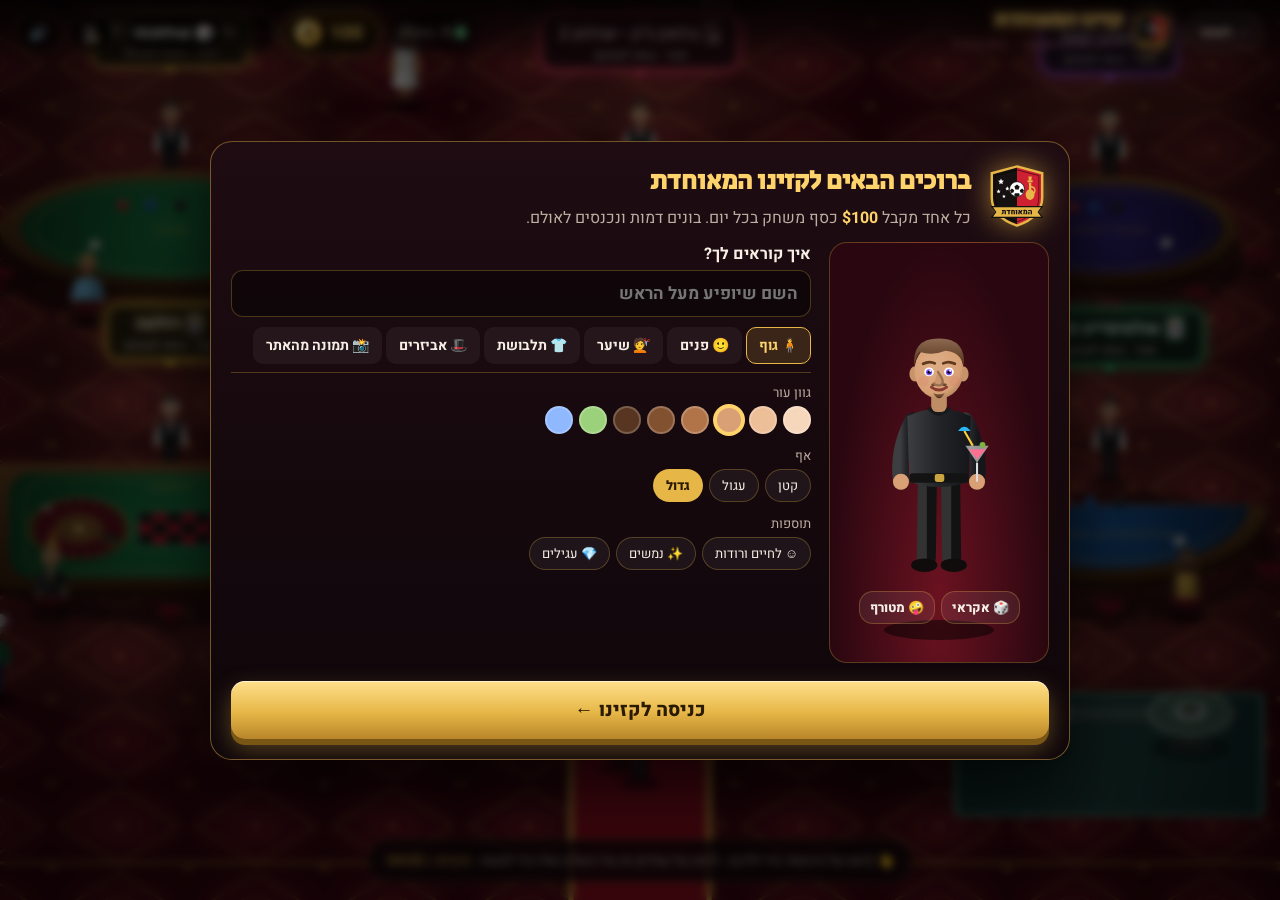
<file: casino.html>
<!doctype html>
<html lang="he" dir="rtl">
  <head>
    <meta charset="UTF-8" />
    <meta name="viewport" content="width=device-width, initial-scale=1.0, viewport-fit=cover" />
    <title>קזינו המאוחדת 🎰</title>
    <meta name="description" content="הקזינו הווירטואלי של המאוחדת — פוקר, בלאק ג'ק, גבוה־נמוך ומירוץ גולות עם חברים. כסף משחק בלבד." />
    <meta name="theme-color" content="#120608" />
    <link rel="icon" type="image/svg+xml" href="favicon.svg" />
    <link rel="preconnect" href="https://fonts.googleapis.com" />
    <link rel="preconnect" href="https://fonts.gstatic.com" crossorigin />
    <link
      href="https://fonts.googleapis.com/css2?family=Heebo:wght@400;600;800;900&family=Secular+One&display=swap"
      rel="stylesheet"
    />
    <link rel="stylesheet" href="casino/casino.css?v=21" />
  </head>
  <body>
    <canvas id="floor" aria-label="אולם הקזינו"></canvas>

    <header class="hud">
      <a class="hud-back" href="./" title="חזרה לאתר המאוחדת">→ <span>לאתר</span></a>
      <div class="hud-logo">
        <img src="favicon.svg" alt="" />
        <div><b>קזינו המאוחדת</b><small>CASINO · HAMEUHEDET</small></div>
      </div>
      <div class="hud-right">
        <span class="hud-online" id="online" title="מחוברים עכשיו לקזינו"><i></i><b>1</b><span> באולם</span></span>
        <button class="hud-wallet" id="walletBtn" title="הארנק שלי"><span class="coin">$</span><b id="cash">100</b></button>
        <button class="hud-btn hud-me" id="meBtn" title="הדמות שלי" aria-label="הדמות שלי"><img id="meAv" alt="" /></button>
        <button class="hud-btn" id="tablesBtn" title="רשימת השולחנות">🎲<span> שולחנות</span></button>
        <button class="hud-btn" id="smokingBtn" title="פינת עישון" aria-label="פינת עישון">🚬</button>
        <button class="hud-btn" id="soundBtn" title="צלילים">🔊</button>
      </div>
    </header>

    <div class="net-banner" id="netBanner" hidden>
      📡 אין חיבור לשרת המשותף כרגע — אפשר לשחק לבד מול המחשב. מנסים שוב ברקע…
    </div>

    <div class="hint" id="hint">
      👆 לחצו על הרצפה כדי ללכת · לחצו על שולחן או על השלט שלו כדי לגשת · <span class="kb">חיצים / WASD</span>
    </div>

    <section class="sheet" id="tableCard" hidden aria-live="polite"></section>
    <div class="offer" id="offer" hidden aria-live="polite"></div>
    <section id="smokeCorner" class="smoke-corner" hidden aria-label="פינת עישון">
      <div class="smoke-head"><b>פינת עישון</b><button class="smoke-leave" title="יציאה מפינת העישון" aria-label="יציאה מפינת העישון">✕</button></div>
      <div class="smoke-actions"><button class="btn gold smoke-start">🚬 הדלקה</button><button class="btn ghost smoke-stop" disabled>כיבוי</button></div>
    </section>
    <div class="drawer" id="tablesDrawer" hidden></div>
    <div class="modal" id="profile" hidden></div>
    <div id="toasts"></div>

    <div class="loading" id="loading">
      <img src="favicon.svg" alt="" />
      <b>פותחים את דלתות הקזינו…</b>
    </div>

    <noscript><p class="nojs">הקזינו צריך JavaScript כדי לעבוד.</p></noscript>

    <script src="casino/core.js?v=22"></script>
    <script src="casino/avatar.js?v=17"></script>
    <script src="casino/table.js?v=15"></script>
    <script src="casino/games/bj.js?v=18"></script>
    <script src="casino/games/hilo.js?v=8"></script>
    <script src="casino/games/race.js?v=8"></script>
    <script src="casino/games/poker.js?v=14"></script>
    <script src="casino/games/roulette.js?v=14"></script>
    <script src="casino/games/uth.js?v=12"></script>
    <script src="casino/floor.js?v=20"></script>
  </body>
</html>
</file>
<file: casino/casino.css>
/* =====================================================================
   קזינו המאוחדת — עיצוב
   ===================================================================== */
:root {
  --gold: #e6b647;
  --gold-2: #ffd36b;
  --red: #cf2033;
  --bg: #0b0507;
  --glass: rgba(18, 8, 12, 0.82);
  --line: rgba(230, 182, 71, 0.28);
  --txt: #f7efe6;
  --dim: #bfaea2;
  --green: #7dffa8;
}
* {
  box-sizing: border-box;
}
[hidden] {
  display: none !important;
}
html,
body {
  margin: 0;
  height: 100%;
  overflow: hidden;
  background: var(--bg);
  color: var(--txt);
  font-family: Heebo, -apple-system, "Segoe UI", Arial, sans-serif;
  -webkit-font-smoothing: antialiased;
  -webkit-tap-highlight-color: transparent;
}
button {
  font-family: inherit;
  color: inherit;
  cursor: pointer;
}
button:disabled {
  cursor: not-allowed;
  opacity: 0.45;
}
a {
  color: inherit;
  text-decoration: none;
}
#floor {
  position: fixed;
  inset: 0;
  display: block;
  touch-action: none;
}
.display {
  font-family: "Secular One", Heebo, sans-serif;
}

/* ===================== כפתורים ===================== */
.btn {
  border: 0;
  border-radius: 14px;
  padding: 12px 20px;
  font-weight: 800;
  font-size: 16px;
  display: inline-flex;
  flex-direction: column;
  align-items: center;
  justify-content: center;
  gap: 2px;
  transition:
    transform 0.12s,
    box-shadow 0.2s,
    background 0.2s;
}
.btn small {
  font-weight: 400;
  font-size: 12px;
  opacity: 0.8;
}
.btn:not(:disabled):hover {
  transform: translateY(-2px);
}
.btn:not(:disabled):active {
  transform: translateY(1px) scale(0.98);
}
.btn.gold {
  color: #2a1a00;
  background: linear-gradient(180deg, #ffe08a, #e6b647 55%, #b8862a);
  box-shadow:
    0 6px 0 #7a5614,
    0 10px 24px rgba(230, 182, 71, 0.35),
    inset 0 1px 0 rgba(255, 255, 255, 0.6);
}
.btn.gold:not(:disabled):active {
  box-shadow: 0 2px 0 #7a5614;
}
.btn.ghost {
  background: rgba(255, 255, 255, 0.07);
  border: 1px solid var(--line);
}
.btn.ghost:hover {
  background: rgba(255, 255, 255, 0.12);
}
.btn.act {
  min-width: 110px;
  color: #fff;
  background: linear-gradient(180deg, #a3162a, #6d0c19);
  box-shadow:
    0 5px 0 #3f050d,
    inset 0 1px 0 rgba(255, 255, 255, 0.25);
}
.btn.act.sel {
  outline: 3px solid var(--gold-2);
}
.btn.big {
  font-size: 19px;
  padding: 15px 34px;
}
.link {
  background: none;
  border: 0;
  color: var(--gold);
  font-weight: 700;
  text-decoration: underline;
  padding: 4px;
}

/* ===================== סרגל עליון ===================== */
.hud {
  position: fixed;
  top: 0;
  inset-inline: 0;
  z-index: 20;
  display: flex;
  align-items: center;
  gap: 12px;
  padding: 10px 16px;
  padding-top: max(10px, env(safe-area-inset-top));
  background: linear-gradient(180deg, rgba(10, 4, 6, 0.92), rgba(10, 4, 6, 0));
  pointer-events: none;
}
.hud > * {
  pointer-events: auto;
}
.hud-back {
  padding: 8px 14px;
  border-radius: 999px;
  background: rgba(255, 255, 255, 0.07);
  border: 1px solid var(--line);
  font-weight: 700;
  font-size: 14px;
  white-space: nowrap;
}
.hud-logo {
  display: flex;
  align-items: center;
  gap: 10px;
}
.hud-logo img {
  width: 40px;
  height: 40px;
  filter: drop-shadow(0 0 10px rgba(230, 182, 71, 0.5));
}
.hud-logo b {
  display: block;
  font-family: "Secular One", Heebo, sans-serif;
  font-size: 21px;
  color: var(--gold-2);
  text-shadow: 0 0 14px rgba(255, 190, 70, 0.6);
  line-height: 1;
}
.hud-logo small {
  font-size: 10px;
  letter-spacing: 3px;
  color: #ff8fa3;
}
.hud-right {
  margin-inline-start: auto;
  display: flex;
  align-items: center;
  gap: 8px;
}
.hud-online {
  display: flex;
  align-items: center;
  gap: 6px;
  font-size: 14px;
  color: var(--dim);
  padding: 7px 12px;
  border-radius: 999px;
  background: rgba(0, 0, 0, 0.5);
}
.hud-online i {
  width: 9px;
  height: 9px;
  border-radius: 50%;
  background: var(--green);
  box-shadow: 0 0 10px var(--green);
  animation: blink 2s infinite;
}
.hud-online b {
  color: var(--txt);
}
.hud-wallet {
  display: flex;
  align-items: center;
  gap: 8px;
  padding: 6px 16px 6px 8px;
  border-radius: 999px;
  border: 1px solid rgba(230, 182, 71, 0.6);
  background: linear-gradient(180deg, #2b1a05, #170d02);
  box-shadow: 0 0 18px rgba(230, 182, 71, 0.25);
  font-size: 19px;
  font-weight: 900;
  color: var(--gold-2);
  direction: ltr;
}
.hud-wallet .coin {
  width: 28px;
  height: 28px;
  border-radius: 50%;
  display: grid;
  place-items: center;
  background: radial-gradient(circle at 35% 30%, #fff1b8, #e6b647 55%, #9c6f17);
  color: #4a3000;
  font-size: 15px;
  box-shadow: inset 0 0 0 2px rgba(122, 86, 20, 0.6);
}
.hud-btn {
  height: 40px;
  min-width: 40px;
  padding: 0 12px;
  border-radius: 999px;
  border: 1px solid var(--line);
  background: rgba(0, 0, 0, 0.5);
  font-size: 15px;
  font-weight: 700;
  display: flex;
  align-items: center;
  gap: 4px;
}
.hud-me {
  padding: 0;
  width: 42px;
  overflow: hidden;
  justify-content: center;
}
.hud-me img {
  width: 40px;
  height: 80px;
  margin-top: 38px;
}
body.at-table .hud,
body.at-table .hint,
body.at-table .net-banner {
  display: none;
}

.hint {
  position: fixed;
  bottom: max(18px, env(safe-area-inset-bottom));
  left: 50%;
  transform: translateX(-50%);
  z-index: 10;
  padding: 10px 18px;
  border-radius: 999px;
  background: var(--glass);
  border: 1px solid var(--line);
  font-size: 14px;
  color: var(--dim);
  white-space: nowrap;
  max-width: calc(100% - 24px);
  overflow: hidden;
  text-overflow: ellipsis;
  transition: 0.5s;
  pointer-events: none;
}
.hint.gone {
  opacity: 0;
  transform: translate(-50%, 20px);
}
.hint .kb {
  color: var(--gold);
}
.net-banner {
  position: fixed;
  top: 70px;
  left: 50%;
  transform: translateX(-50%);
  z-index: 15;
  padding: 8px 16px;
  border-radius: 12px;
  background: rgba(80, 30, 0, 0.9);
  border: 1px solid #ffb24a;
  font-size: 13px;
  max-width: calc(100% - 24px);
  text-align: center;
}

/* ===================== כרטיס שולחן ===================== */
.sheet {
  position: fixed;
  z-index: 30;
  left: 50%;
  bottom: 14px;
  width: min(500px, calc(100% - 20px));
  max-height: calc(100% - 90px);
  overflow: auto;
  transform: translate(-50%, 30px);
  opacity: 0;
  transition: 0.25s;
  padding: 20px;
  border-radius: 22px;
  background:
    radial-gradient(circle at 80% 0%, rgba(207, 32, 51, 0.25), transparent 60%),
    linear-gradient(180deg, rgba(30, 12, 18, 0.97), rgba(14, 6, 10, 0.97));
  border: 1px solid rgba(230, 182, 71, 0.45);
  box-shadow:
    0 30px 70px rgba(0, 0, 0, 0.7),
    0 0 40px rgba(230, 182, 71, 0.12);
}
.sheet.on {
  transform: translate(-50%, 0);
  opacity: 1;
}
.sheet-x {
  position: absolute;
  top: 12px;
  inset-inline-end: 12px;
  width: 34px;
  height: 34px;
  border-radius: 50%;
  border: 1px solid var(--line);
  background: rgba(255, 255, 255, 0.06);
}
.sheet-head {
  display: flex;
  gap: 14px;
  align-items: center;
  padding-inline-end: 40px;
}
.sheet-ic {
  font-size: 34px;
  width: 62px;
  height: 62px;
  flex: none;
  border-radius: 16px;
  display: grid;
  place-items: center;
  background: rgba(0, 0, 0, 0.45);
  border: 2px solid var(--c);
  box-shadow: 0 0 18px var(--c);
}
.sheet-head h3 {
  margin: 0;
  font-family: "Secular One", Heebo, sans-serif;
  font-size: 23px;
  color: var(--gold-2);
}
.sheet-head p {
  margin: 4px 0 0;
  color: var(--dim);
  font-size: 14px;
}
.sheet-status {
  margin: 14px 0;
  padding: 9px 12px;
  border-radius: 12px;
  background: rgba(255, 255, 255, 0.05);
  font-size: 14px;
  color: var(--dim);
}
.sheet-status.live {
  color: var(--green);
  background: rgba(125, 255, 168, 0.08);
}
.buyin {
  display: grid;
  gap: 6px;
  text-align: center;
}
.buyin > span {
  font-weight: 700;
}
.buyin small {
  color: var(--dim);
}
.amt-big {
  font-size: 40px;
  font-weight: 900;
  color: var(--gold-2);
  direction: ltr;
  text-shadow: 0 0 20px rgba(255, 190, 70, 0.4);
}
input[type="range"] {
  width: 100%;
  accent-color: var(--gold);
  height: 28px;
}
.sheet-btns {
  margin-top: 14px;
  display: grid;
  grid-template-columns: 1fr 1fr;
  gap: 10px;
}
.sheet-empty {
  text-align: center;
  padding: 18px;
  font-size: 17px;
  line-height: 1.6;
}
.sheet-rules,
.rules ul {
  font-size: 14px;
  line-height: 1.6;
  color: var(--dim);
}
.sheet-rules ul,
.rules ul {
  padding-inline-start: 18px;
  margin: 6px 0;
}
.sheet-rules b,
.rules b {
  color: var(--txt);
}

/* ===================== הצעת בירה מהמלצרית ===================== */
.offer {
  position: fixed;
  z-index: 32;
  left: 50%;
  bottom: 70px;
  transform: translateX(-50%);
  width: min(420px, calc(100% - 20px));
  display: flex;
  align-items: center;
  gap: 12px;
  padding: 10px 16px 10px 12px;
  border-radius: 20px;
  background: linear-gradient(180deg, rgba(40, 14, 20, 0.97), rgba(16, 6, 10, 0.97));
  border: 1px solid rgba(230, 182, 71, 0.6);
  box-shadow: 0 20px 50px rgba(0, 0, 0, 0.6);
  animation: toastIn 0.35s cubic-bezier(0.2, 1.4, 0.4, 1);
}
.offer img {
  width: 64px;
  height: 86px;
  object-fit: cover;
  object-position: 50% 0;
  flex: none;
}
.offer b {
  color: var(--gold-2);
}
.offer p {
  margin: 2px 0 8px;
  font-size: 15px;
}
.offer-btns {
  display: flex;
  gap: 8px;
}
.offer-btns .btn {
  padding: 8px 14px;
  font-size: 14px;
}
body.at-table .offer {
  display: none;
}

/* ===================== רשימת שולחנות ===================== */
.drawer,
.modal {
  position: fixed;
  inset: 0;
  z-index: 40;
  display: grid;
  place-items: center;
  padding: 16px;
  background: rgba(0, 0, 0, 0.6);
  backdrop-filter: blur(4px);
}
.drawer-card,
.modal-card {
  width: min(520px, 100%);
  max-height: 100%;
  overflow: auto;
  padding: 20px;
  border-radius: 22px;
  background: linear-gradient(180deg, #1e0c12, #0e060a);
  border: 1px solid rgba(230, 182, 71, 0.45);
  box-shadow: 0 30px 70px rgba(0, 0, 0, 0.7);
  position: relative;
}
.drawer-head {
  display: flex;
  justify-content: space-between;
  align-items: center;
  margin-bottom: 8px;
}
.drawer-head h3 {
  margin: 0;
  font-family: "Secular One", Heebo, sans-serif;
  color: var(--gold-2);
}
.drawer-head .sheet-x {
  position: static;
}
.tbl-row {
  width: 100%;
  display: flex;
  align-items: center;
  gap: 12px;
  margin-top: 8px;
  padding: 12px;
  text-align: start;
  border-radius: 14px;
  border: 1px solid rgba(255, 255, 255, 0.08);
  border-inline-start: 4px solid var(--c);
  background: rgba(255, 255, 255, 0.04);
}
.tbl-row:hover {
  background: rgba(255, 255, 255, 0.09);
}
.tbl-row .ic {
  font-size: 26px;
}
.tbl-row b {
  display: block;
}
.tbl-row small {
  color: var(--dim);
}
.tbl-row small.live {
  color: var(--green);
}
.tbl-row .go {
  margin-inline-start: auto;
  color: var(--gold);
  font-size: 20px;
}

/* ===================== פרופיל ===================== */
.modal-card {
  width: min(680px, 100%);
}
.modal-card h2 {
  margin: 0 0 6px;
  font-family: "Secular One", Heebo, sans-serif;
  color: var(--gold-2);
  font-size: 26px;
}
.pf-hero {
  display: flex;
  gap: 14px;
  align-items: center;
  margin-bottom: 10px;
}
.pf-hero img {
  width: 64px;
  filter: drop-shadow(0 0 14px rgba(230, 182, 71, 0.6));
}
.pf-hero p {
  margin: 0;
  color: var(--dim);
}
.pf-hero b {
  color: var(--gold-2);
}
.pf-grid {
  display: grid;
  grid-template-columns: 170px 1fr;
  gap: 18px;
  margin: 12px 0 18px;
}
.pf-prev {
  position: relative;
  border-radius: 18px;
  background: radial-gradient(ellipse at 50% 85%, #6b1220, #2a0710 70%);
  border: 1px solid var(--line);
  display: grid;
  place-items: center;
  padding: 10px;
  min-height: 280px;
}
.pf-prev img {
  width: 120px;
  height: 240px;
  position: relative;
  z-index: 1;
  animation: breathe 3s ease-in-out infinite;
}
.pf-floor {
  position: absolute;
  bottom: 22px;
  width: 110px;
  height: 20px;
  border-radius: 50%;
  background: rgba(0, 0, 0, 0.5);
}
.pf-opts {
  display: grid;
  gap: 10px;
  align-content: start;
}
.pf-name {
  display: grid;
  gap: 4px;
  font-weight: 700;
}
.pf-name input {
  font: inherit;
  font-size: 17px;
  padding: 10px 12px;
  border-radius: 12px;
  border: 1px solid var(--line);
  background: rgba(0, 0, 0, 0.4);
  color: var(--txt);
}
.pf-name input.err {
  border-color: #ff4d6d;
  box-shadow: 0 0 0 3px rgba(255, 77, 109, 0.25);
}
.pf-row {
  display: grid;
  gap: 4px;
}
.pf-row > span {
  font-size: 13px;
  color: var(--dim);
}
.sw {
  display: flex;
  flex-wrap: wrap;
  gap: 6px;
}
.sw button {
  width: 28px;
  height: 28px;
  border-radius: 50%;
  border: 2px solid rgba(255, 255, 255, 0.2);
  background: var(--c);
}
.sw button.on {
  border-color: var(--gold-2);
  box-shadow: 0 0 0 2px var(--gold-2);
}
.seg {
  display: flex;
  flex-wrap: wrap;
  gap: 6px;
}
.seg button {
  padding: 6px 12px;
  border-radius: 999px;
  border: 1px solid var(--line);
  background: rgba(255, 255, 255, 0.05);
  font-size: 13px;
}
.seg button.on {
  background: var(--gold);
  color: #2a1a00;
  font-weight: 800;
}
.pf-go {
  width: 100%;
}
.pf-card {
  width: min(860px, 100%);
}
.pf-card .pf-grid {
  grid-template-columns: 220px 1fr;
}
.pf-prev {
  align-content: center;
  gap: 10px;
}
.pf-prev img {
  width: 150px;
  height: 300px;
}
.pf-rands {
  position: relative;
  z-index: 2;
  display: flex;
  gap: 6px;
}
.pf-rands .btn {
  padding: 6px 10px;
  font-size: 13px;
}
.pf-tabs {
  display: flex;
  flex-wrap: wrap;
  gap: 4px;
  border-bottom: 1px solid var(--line);
  padding-bottom: 8px;
}
.pf-tabs button {
  padding: 7px 12px;
  border-radius: 10px;
  border: 1px solid transparent;
  background: rgba(255, 255, 255, 0.05);
  font-weight: 700;
  font-size: 14px;
}
.pf-tabs button.on {
  border-color: var(--gold);
  background: rgba(230, 182, 71, 0.16);
  color: var(--gold-2);
}
.pf-pane {
  display: grid;
  gap: 12px;
  align-content: start;
  min-height: 280px;
  max-height: 46vh;
  overflow: auto;
  padding-inline-end: 4px;
}
.pf-num {
  width: 90px;
  font: inherit;
  font-size: 17px;
  padding: 6px 10px;
  border-radius: 10px;
  border: 1px solid var(--line);
  background: rgba(0, 0, 0, 0.4);
  color: var(--txt);
}
.pf-note {
  margin: 0;
  color: var(--dim);
  font-size: 13px;
}
.pf-photos {
  display: grid;
  grid-template-columns: repeat(auto-fill, minmax(86px, 1fr));
  gap: 8px;
}
.pf-ph {
  display: grid;
  justify-items: center;
  gap: 4px;
  padding: 6px;
  border-radius: 12px;
  border: 2px solid transparent;
  background: rgba(255, 255, 255, 0.05);
}
.pf-ph img,
.pf-ph .none {
  width: 64px;
  height: 72px;
  border-radius: 50%;
  object-fit: cover;
  display: grid;
  place-items: center;
  font-size: 34px;
  background: rgba(0, 0, 0, 0.3);
}
.pf-ph small {
  font-size: 12px;
  color: var(--dim);
  max-width: 100%;
  overflow: hidden;
  text-overflow: ellipsis;
  white-space: nowrap;
}
.pf-ph.on {
  border-color: var(--gold-2);
  background: rgba(230, 182, 71, 0.15);
}

/* ===================== הודעות ===================== */
#toasts {
  position: fixed;
  top: 76px;
  left: 50%;
  transform: translateX(-50%);
  z-index: 200;
  display: grid;
  gap: 8px;
  justify-items: center;
  pointer-events: none;
  width: min(440px, calc(100% - 20px));
}
.toast {
  padding: 12px 18px;
  border-radius: 14px;
  background: rgba(20, 10, 14, 0.95);
  border: 1px solid var(--line);
  box-shadow: 0 12px 30px rgba(0, 0, 0, 0.5);
  text-align: center;
  font-size: 15px;
  animation: toastIn 0.35s cubic-bezier(0.2, 1.4, 0.4, 1);
  transition: 0.4s;
}
.toast small {
  color: var(--dim);
}
.toast.win {
  border-color: var(--gold-2);
  background: linear-gradient(180deg, #3a2a05, #1d1302);
  color: var(--gold-2);
  font-size: 19px;
}
.toast.lose {
  border-color: rgba(255, 77, 109, 0.5);
}
.toast.out {
  opacity: 0;
  transform: translateY(-10px);
}

.loading {
  position: fixed;
  inset: 0;
  z-index: 300;
  display: grid;
  place-content: center;
  justify-items: center;
  gap: 14px;
  background: var(--bg);
  transition: 0.6s;
}
.loading img {
  width: 90px;
  animation: breathe 1.6s infinite;
}
.loading.gone {
  opacity: 0;
  visibility: hidden;
}
.nojs {
  position: fixed;
  inset: 0;
  display: grid;
  place-items: center;
}

/* =====================================================================
   מסך השולחן
   ===================================================================== */
.tview {
  position: fixed;
  inset: 0;
  z-index: 100;
  display: grid;
  grid-template-columns: 1fr 230px;
  grid-template-rows: auto auto 1fr auto;
  grid-template-areas:
    "top top"
    "say say"
    "stage side"
    "ctl ctl";
  background:
    radial-gradient(ellipse at 50% 120%, rgba(207, 32, 51, 0.35), transparent 60%),
    radial-gradient(ellipse at 50% -10%, rgba(230, 182, 71, 0.18), transparent 50%),
    linear-gradient(180deg, #1a070c, #0b0507);
  animation: fadeIn 0.4s;
}
.tv-bg {
  position: absolute;
  inset: 0;
  overflow: hidden;
  pointer-events: none;
}
.tv-lights {
  position: absolute;
  inset: 0;
  background:
    radial-gradient(circle at 12% 18%, rgba(255, 200, 120, 0.22) 0 2px, transparent 40px),
    radial-gradient(circle at 30% 8%, rgba(255, 120, 150, 0.2) 0 2px, transparent 50px),
    radial-gradient(circle at 70% 12%, rgba(255, 200, 120, 0.22) 0 2px, transparent 46px),
    radial-gradient(circle at 88% 22%, rgba(120, 200, 255, 0.18) 0 2px, transparent 50px),
    radial-gradient(circle at 50% 4%, rgba(255, 220, 160, 0.3) 0 3px, transparent 70px);
  animation: twinkle 5s ease-in-out infinite alternate;
}
.tv-crowd img {
  position: absolute;
  top: 9%;
  width: calc(70px * var(--s));
  height: calc(140px * var(--s));
  filter: blur(1.6px) brightness(0.55) saturate(0.8);
  animation: breathe 3.2s ease-in-out infinite;
  animation-delay: var(--d);
}
.tv-walker {
  position: absolute;
  top: 12%;
  width: 66px;
  height: 132px;
  filter: blur(1px) brightness(0.65);
  animation: walkAcross 26s linear infinite;
}
.tv-top {
  grid-area: top;
  position: relative;
  z-index: 5;
  display: flex;
  align-items: center;
  gap: 10px;
  padding: 10px 14px;
  padding-top: max(10px, env(safe-area-inset-top));
  background: linear-gradient(180deg, rgba(0, 0, 0, 0.7), rgba(0, 0, 0, 0));
}
.tv-btn {
  height: 40px;
  min-width: 40px;
  padding: 0 12px;
  border-radius: 999px;
  border: 1px solid var(--line);
  background: rgba(0, 0, 0, 0.5);
  font-weight: 800;
  font-size: 15px;
}
.tv-title {
  display: flex;
  align-items: center;
  gap: 10px;
}
.tv-ic {
  font-size: 28px;
}
.tv-title b {
  display: block;
  font-family: "Secular One", Heebo, sans-serif;
  font-size: 20px;
  color: var(--gold-2);
  line-height: 1.1;
}
.tv-title small {
  color: var(--dim);
  font-size: 12px;
}
.tv-net .net {
  font-size: 13px;
  padding: 6px 12px;
  border-radius: 999px;
  background: rgba(255, 255, 255, 0.06);
  white-space: nowrap;
}
.tv-net .net.ok {
  color: var(--green);
}
.tv-net .net.wait {
  color: var(--gold-2);
}
.tv-money {
  margin-inline-start: auto;
  display: flex;
  align-items: center;
  gap: 12px;
  padding: 4px 6px 4px 14px;
  border-radius: 999px;
  border: 1px solid rgba(230, 182, 71, 0.5);
  background: rgba(30, 18, 4, 0.8);
}
.tv-money div {
  display: grid;
  line-height: 1.1;
  text-align: center;
}
.tv-money small {
  font-size: 10px;
  color: var(--dim);
}
.tv-money b {
  color: var(--gold-2);
  font-size: 17px;
  direction: ltr;
}
.tv-topup {
  height: 32px;
  min-width: 32px;
  padding: 0;
  font-size: 20px;
  color: var(--gold-2);
}
.tv-stage {
  grid-area: stage;
  position: relative;
  overflow: hidden;
  min-height: 0;
}
.scene {
  position: absolute;
  top: 50%;
  left: 50%;
  transform-origin: center;
}
.tv-side {
  grid-area: side;
  position: relative;
  z-index: 3;
  margin: 8px 0 8px 10px;
  padding: 12px;
  border-radius: 16px;
  background: rgba(0, 0, 0, 0.42);
  border: 1px solid rgba(255, 255, 255, 0.07);
  overflow: auto;
  font-size: 13px;
}
.tv-side h4 {
  margin: 4px 0 8px;
  color: var(--gold);
  font-size: 12px;
  letter-spacing: 1px;
}
.person {
  display: flex;
  align-items: center;
  gap: 8px;
  padding: 4px 6px;
  border-radius: 10px;
}
.person.me {
  background: rgba(230, 182, 71, 0.12);
}
.person img {
  width: 26px;
  height: 52px;
  margin: -12px 0 -14px;
  object-fit: cover;
  object-position: top;
  height: 30px;
}
.person b {
  margin-inline-start: auto;
  color: var(--gold-2);
  direction: ltr;
}
.tv-log div {
  padding: 4px 0;
  color: var(--dim);
  border-bottom: 1px solid rgba(255, 255, 255, 0.05);
}
.tv-log div:first-child {
  color: var(--txt);
}
.tv-controls {
  grid-area: ctl;
  position: relative;
  z-index: 5;
  padding: 12px 14px;
  padding-bottom: max(12px, env(safe-area-inset-bottom));
  background: linear-gradient(0deg, rgba(0, 0, 0, 0.85), rgba(0, 0, 0, 0.55));
  border-top: 1px solid var(--line);
  min-height: 84px;
}
.tv-controls .ctl {
  display: none;
  flex-wrap: wrap;
  align-items: center;
  justify-content: center;
  gap: 10px 14px;
}
.tv-controls[data-mode="bet"] .c-bet,
.tv-controls[data-mode="play"] .c-play,
.tv-controls[data-mode="wait"] .c-wait,
.tv-controls[data-mode="idle"] .c-idle {
  display: flex;
  animation: fadeUp 0.25s;
}
.ctl-info {
  font-size: 15px;
  color: var(--dim);
}
.ctl[data-hint]::before {
  content: attr(data-hint);
  flex-basis: 100%;
  text-align: center;
  color: var(--gold-2);
  font-weight: 800;
  font-size: 16px;
}
.ctl-info b {
  color: var(--gold-2);
  font-size: 18px;
}
.ctl-info small {
  color: var(--dim);
}
.ctl-info .warn {
  color: #ff8fa3;
}
.ctl-btns {
  display: flex;
  flex-wrap: wrap;
  gap: 10px;
  justify-content: center;
}
.wait-txt {
  color: var(--dim);
  font-size: 16px;
  text-align: center;
}
.chip-bar {
  display: flex;
  gap: 8px;
}
.chip-btn {
  width: 52px;
  height: 52px;
  border-radius: 50%;
  border: 0;
  padding: 0;
  background:
    radial-gradient(circle, var(--c) 0 52%, transparent 53%),
    repeating-conic-gradient(var(--c) 0 20deg, #fff 20deg 40deg);
  box-shadow:
    0 4px 0 rgba(0, 0, 0, 0.5),
    0 0 0 2px rgba(0, 0, 0, 0.35),
    inset 0 0 0 3px rgba(0, 0, 0, 0.15);
  transition: transform 0.12s;
}
.chip-btn span {
  display: grid;
  place-items: center;
  width: 34px;
  height: 34px;
  margin: auto;
  border-radius: 50%;
  border: 2px dashed rgba(255, 255, 255, 0.65);
  font-weight: 900;
  font-size: 14px;
  color: #fff;
  text-shadow: 0 1px 2px #000;
}
.chip-btn[data-v="1"] span {
  color: #222;
  text-shadow: none;
  border-color: rgba(0, 0, 0, 0.35);
}
.chip-btn:hover {
  transform: translateY(-4px) rotate(-8deg);
}
.chip-btn:active {
  transform: translateY(1px) scale(0.95);
}
.tv-overlay {
  position: absolute;
  inset: 0;
  z-index: 50;
  display: grid;
  place-items: center;
  padding: 16px;
  background: rgba(0, 0, 0, 0.6);
}
.tv-dialog {
  width: min(440px, 100%);
  max-height: 100%;
  overflow: auto;
  padding: 20px;
  border-radius: 20px;
  background: linear-gradient(180deg, #1e0c12, #0e060a);
  border: 1px solid rgba(230, 182, 71, 0.45);
  text-align: center;
}
.tv-dialog.rules {
  text-align: start;
}
.tv-dialog h3 {
  margin: 0 0 8px;
  font-family: "Secular One", Heebo, sans-serif;
  color: var(--gold-2);
}
.tv-dialog p {
  color: var(--dim);
  margin: 0;
}
.tv-dialog-row {
  display: flex;
  gap: 10px;
  justify-content: center;
  margin-top: 14px;
}

/* ===== הדילר ===== */
.dealer {
  position: absolute;
  left: 50%;
  top: -2%;
  z-index: 1;
  transform: translateX(-50%);
  width: 124px;
}
.dealer img {
  width: 124px;
  height: 248px;
  display: block;
  filter: drop-shadow(0 10px 20px rgba(0, 0, 0, 0.6));
  animation: breathe 3.4s ease-in-out infinite;
  transform-origin: bottom center;
}
.dealer.move img {
  animation: dealMove 0.35s ease-out;
}
/* הודעות הדילר — שורה משלהן מעל השולחן, כדי שלא יסתירו קלפים או שחקנים */
.tv-say {
  grid-area: say;
  position: relative;
  z-index: 5;
  display: flex;
  justify-content: center;
  align-items: center;
  gap: 8px;
  min-height: 40px;
  padding: 0 12px 4px;
}
.tv-say-av {
  width: 30px;
  height: 30px;
  object-fit: cover;
  object-position: 50% 8%;
  border-radius: 50%;
  border: 2px solid var(--gold);
  background: #2a0e14;
}
.dealer-say {
  max-width: min(720px, calc(100% - 50px));
  padding: 7px 16px;
  border-radius: 999px;
  background: #fff8e8;
  color: #2a1a00;
  font-weight: 800;
  font-size: 15px;
  line-height: 1.35;
  box-shadow: 0 6px 18px rgba(0, 0, 0, 0.45);
  opacity: 0.55;
}
.dealer-say:empty {
  visibility: hidden;
}
.dealer-say.pop {
  animation: sayStay 0.45s cubic-bezier(0.2, 1.5, 0.4, 1) forwards;
}
@keyframes sayStay {
  from {
    opacity: 0;
    transform: scale(0.85);
  }
  to {
    opacity: 1;
    transform: none;
  }
}
.shoe {
  position: absolute;
  top: 12%;
  left: 74%;
  z-index: 3;
  width: 72px;
  height: 64px;
  border-radius: 8px 8px 14px 14px;
  background: linear-gradient(180deg, #2a2a30, #0f0f12);
  box-shadow:
    0 8px 18px rgba(0, 0, 0, 0.5),
    inset 0 0 0 2px rgba(230, 182, 71, 0.5);
}
.shoe i {
  position: absolute;
  top: 8px;
  left: 10px;
  width: 50px;
  height: 36px;
  border-radius: 4px;
  background: repeating-linear-gradient(45deg, #9b1022 0 4px, #c9283a 4px 8px);
  border: 2px solid #fff;
}
.shoe i:nth-child(2) {
  top: 12px;
}
.shoe i:nth-child(3) {
  top: 16px;
}
.g-race .shoe,
.g-race .dealer {
  display: none;
}

/* ===== הבד ===== */
.felt {
  position: absolute;
  z-index: 2;
  border: 18px solid #5a3417;
  background: radial-gradient(ellipse at 50% 30%, #24a85c, #0e5a30 55%, #08331b);
  box-shadow:
    0 0 0 3px #c9a43f,
    0 0 0 6px #2a1408,
    0 30px 60px rgba(0, 0, 0, 0.6),
    inset 0 0 60px rgba(0, 0, 0, 0.45),
    inset 0 0 0 3px rgba(230, 182, 71, 0.35);
}
.felt-print {
  position: absolute;
  left: 50%;
  transform: translateX(-50%);
  text-align: center;
  color: rgba(255, 220, 140, 0.32);
  white-space: nowrap;
  pointer-events: none;
}
.felt-print b {
  display: block;
  font-family: "Secular One", Heebo, sans-serif;
  font-size: 26px;
  letter-spacing: 3px;
}
.felt-print span {
  font-size: 15px;
}
.felt::after {
  content: "";
  position: absolute;
  inset: 0;
  background: url("../favicon.svg") center 62% / 110px no-repeat;
  opacity: 0.07;
  pointer-events: none;
}
.bj-felt {
  left: 3%;
  right: 3%;
  top: 25%;
  height: 74%;
  border-top-width: 10px;
  border-radius: 6px 6px 50% 50% / 6px 6px 100% 100%;
}
.bj-felt .felt-print {
  top: 34%;
}
.pk-felt {
  left: 5%;
  right: 5%;
  top: 22%;
  bottom: 13%;
  border-radius: 999px;
}
.pk-felt .felt-print {
  top: 62%;
}
.hilo-felt {
  left: 8%;
  right: 8%;
  top: 24%;
  bottom: 10%;
  border-radius: 50%;
  background: radial-gradient(ellipse at 50% 30%, #5a44c8, #2b1d7a 55%, #150d40);
}
.hilo-felt .felt-print {
  top: 49%;
}
.race-felt {
  left: 3%;
  right: 3%;
  top: 6%;
  bottom: 24%;
  border-radius: 26px;
  border-width: 14px;
  background: #1a0f08;
  overflow: hidden;
}
.race-felt::after {
  display: none;
}
.race-cv {
  width: 100%;
  height: 100%;
  display: block;
}
.race-hist {
  position: absolute;
  bottom: 8px;
  left: 50%;
  transform: translateX(-50%);
  display: flex;
  gap: 5px;
  align-items: center;
  padding: 4px 10px;
  border-radius: 999px;
  background: rgba(0, 0, 0, 0.6);
  font-size: 12px;
  color: var(--dim);
}
.race-hist:empty {
  display: none;
}
.race-hist i {
  width: 13px;
  height: 13px;
  border-radius: 50%;
  background: radial-gradient(circle at 35% 30%, #fff, var(--m) 40%);
}
.portrait .bj-felt {
  top: 22%;
  height: 72%;
  left: 2%;
  right: 2%;
}
.portrait .pk-felt {
  top: 20%;
  bottom: 18%;
  left: 7%;
  right: 7%;
  border-radius: 46% / 30%;
}
.portrait .race-felt {
  bottom: 30%;
}
.portrait .hilo-felt {
  top: 22%;
  bottom: 14%;
  left: 4%;
  right: 4%;
}

/* ===== קלפים ===== */
.cards {
  display: flex;
  direction: ltr;
  perspective: 900px;
}
.pc {
  position: relative;
  width: 64px;
  height: 90px;
  flex: none;
}
.pc + .pc {
  margin-left: -28px;
}
.pc-in {
  position: absolute;
  inset: 0;
  transform-style: preserve-3d;
  transform: rotateY(180deg);
  transition: transform 0.5s cubic-bezier(0.3, 1.3, 0.5, 1);
}
.pc.up .pc-in {
  transform: none;
}
.pc-f,
.pc-b {
  position: absolute;
  inset: 0;
  border-radius: 7px;
  backface-visibility: hidden;
  -webkit-backface-visibility: hidden;
  box-shadow:
    0 4px 10px rgba(0, 0, 0, 0.45),
    0 0 0 1px rgba(0, 0, 0, 0.2);
}
.pc-f {
  background: linear-gradient(160deg, #fff, #f1ece2);
  color: #15151a;
}
.pc.red .pc-f {
  color: #c8102e;
}
.pc-b {
  transform: rotateY(180deg);
  background:
    radial-gradient(circle, rgba(230, 182, 71, 0.9) 0 7px, transparent 8px),
    repeating-linear-gradient(45deg, #8f0f20 0 5px, #b51c30 5px 10px);
  border: 3px solid #fff;
}
.ci {
  position: absolute;
  top: 4px;
  left: 6px;
  display: flex;
  flex-direction: column;
  align-items: center;
  font-weight: 900;
  font-size: 18px;
  line-height: 1;
}
.ci i {
  font-style: normal;
  font-size: 14px;
}
.ci.b {
  top: auto;
  left: auto;
  bottom: 4px;
  right: 6px;
  transform: rotate(180deg);
}
.cs {
  position: absolute;
  inset: 0;
  display: grid;
  place-items: center;
  font-size: 34px;
}
.pc.fly {
  animation: fly 0.5s cubic-bezier(0.2, 0.8, 0.3, 1) both;
}
.pc.hl .pc-f {
  box-shadow:
    0 0 0 3px var(--gold-2),
    0 0 20px var(--gold-2);
}
.cards.big .pc {
  width: 96px;
  height: 134px;
}
.cards.big .ci {
  font-size: 24px;
}
.cards.big .cs {
  font-size: 54px;
}
.cards.big .pc + .pc {
  margin-left: 8px;
}

/* ===== מושבים ===== */
.seat {
  position: absolute;
  z-index: 4;
  transform: translate(-50%, -50%);
  width: 120px;
  display: flex;
  flex-direction: column;
  align-items: center;
  transition: opacity 0.3s;
}
.seat-av {
  position: relative;
  width: 68px;
  height: 68px;
  border-radius: 50%;
  overflow: visible;
}
.seat-av::before {
  content: "";
  position: absolute;
  inset: 0;
  border-radius: 50%;
  background: radial-gradient(circle at 50% 30%, #4a1a24, #1a080c);
  border: 3px solid rgba(230, 182, 71, 0.7);
  box-shadow: 0 6px 16px rgba(0, 0, 0, 0.6);
}
.seat-av img {
  position: absolute;
  left: 50%;
  top: 3px;
  width: 62px;
  height: 124px;
  transform: translateX(-50%);
  clip-path: inset(0 0 50% 0 round 0 0 30px 30px);
  animation: breathe 3.5s ease-in-out infinite;
}
.seat-av .ring {
  position: absolute;
  inset: -6px;
  width: 80px;
  height: 80px;
  transform: rotate(-90deg);
  pointer-events: none;
}
.seat-av .ring circle {
  fill: none;
  stroke: var(--gold-2);
  stroke-width: 3.5;
  stroke-dasharray: 125.7;
  stroke-dashoffset: 125.7;
  stroke-linecap: round;
}
.seat-av .ring.run circle {
  animation: ring linear forwards;
  animation-duration: inherit;
}
.seat-plate {
  margin-top: -6px;
  position: relative;
  z-index: 1;
  min-width: 96px;
  padding: 4px 10px;
  border-radius: 12px;
  text-align: center;
  background: rgba(8, 4, 6, 0.88);
  border: 1px solid rgba(230, 182, 71, 0.4);
  line-height: 1.15;
}
.seat-plate .nm {
  display: block;
  font-size: 13px;
  max-width: 110px;
  overflow: hidden;
  text-overflow: ellipsis;
  white-space: nowrap;
}
.seat-plate .stk {
  font-size: 13px;
  font-weight: 800;
  color: var(--gold-2);
  direction: ltr;
  display: inline-block;
}
.seat.empty {
  opacity: 0.4;
}
.seat.empty .seat-av::before {
  border-style: dashed;
  background: rgba(0, 0, 0, 0.35);
}
.seat.empty .seat-av img,
.seat.empty .bj-spot {
  display: none;
}
.seat.empty .seat-plate {
  background: transparent;
  border-color: transparent;
}
.seat.me .seat-av::before {
  border-color: var(--gold-2);
  box-shadow:
    0 0 0 3px rgba(255, 211, 107, 0.25),
    0 0 22px rgba(255, 211, 107, 0.45);
}
.seat.me .seat-plate {
  border-color: var(--gold-2);
}
.seat.turn .seat-av::before {
  animation: turnGlow 1s ease-in-out infinite alternate;
}
.seat.out {
  opacity: 0.5;
  filter: grayscale(0.7);
}
.seat.gone {
  opacity: 0.3;
}
.seat.won .seat-av::before {
  border-color: var(--gold-2);
  animation: winGlow 0.8s ease-in-out infinite alternate;
}
.seat.lost .seat-plate {
  border-color: rgba(255, 77, 109, 0.6);
}
.seat-say {
  position: absolute;
  bottom: calc(100% + 2px);
  z-index: 6;
  padding: 5px 11px;
  border-radius: 12px;
  background: #fff8e8;
  color: #2a1a00;
  font-weight: 800;
  font-size: 13px;
  white-space: nowrap;
  opacity: 0;
  pointer-events: none;
  box-shadow: 0 6px 14px rgba(0, 0, 0, 0.4);
}
.seat-say.pop {
  animation: say 2.8s forwards;
}
.chips {
  position: relative;
  display: inline-block;
  width: 38px;
  height: 52px;
}
.chips i {
  position: absolute;
  left: 0;
  bottom: calc(var(--i) * 4px + 16px);
  width: 38px;
  height: 14px;
  border-radius: 50%;
  background: var(--c);
  border: 2px dashed rgba(255, 255, 255, 0.75);
  box-shadow: 0 2px 0 rgba(0, 0, 0, 0.5);
  animation: chipDrop 0.3s backwards;
  animation-delay: calc(var(--i) * 0.03s);
}
.chips b {
  position: absolute;
  bottom: 0;
  left: 50%;
  transform: translateX(-50%);
  font-size: 12px;
  padding: 0 7px;
  border-radius: 8px;
  background: rgba(0, 0, 0, 0.7);
  color: var(--gold-2);
  white-space: nowrap;
  direction: ltr;
}

/* ===== בלאק ג'ק ===== */
.dealer-hand {
  position: absolute;
  top: 29%;
  left: 50%;
  transform: translateX(-50%);
  z-index: 3;
  display: flex;
  align-items: center;
  gap: 10px;
}
.dealer-hand .total,
.bj-hand .tot {
  min-width: 30px;
  padding: 2px 8px;
  border-radius: 999px;
  background: rgba(0, 0, 0, 0.75);
  color: #fff;
  font-weight: 900;
  font-size: 15px;
  text-align: center;
}
.dealer-hand .total:empty,
.bj-hand .tot:empty,
.bj-hand .res:empty {
  display: none;
}
.bj-spot {
  position: absolute;
  bottom: calc(100% - 4px);
  min-width: 46px;
  min-height: 46px;
  display: grid;
  place-items: center;
  border-radius: 50%;
  border: 2px solid rgba(255, 220, 140, 0.35);
}
.bj-hands {
  position: absolute;
  bottom: calc(100% + 48px);
  display: flex;
  gap: 14px;
}
.bj-hand {
  position: relative;
  display: flex;
  flex-direction: column;
  align-items: center;
  gap: 4px;
  padding: 4px;
  border-radius: 10px;
  transition: 0.2s;
}
.bj-hand .cards .pc + .pc {
  margin-left: -40px;
  margin-top: -6px;
}
.bj-hand.active {
  background: rgba(255, 211, 107, 0.16);
  box-shadow: 0 0 0 2px var(--gold-2);
}
.bj-hand .res {
  position: absolute;
  top: 30%;
  padding: 3px 10px;
  border-radius: 8px;
  font-weight: 900;
  font-size: 14px;
  background: #333;
  white-space: nowrap;
  animation: pop 0.4s;
}
.r-win .res,
.r-bj .res {
  background: linear-gradient(180deg, #ffe08a, #c9962a);
  color: #2a1a00;
}
.r-bust .res,
.r-lose .res {
  background: #8f0f20;
}
.r-push .res {
  background: #555;
}

/* ===== גבוה־נמוך ===== */
.hilo-mid {
  position: absolute;
  top: 31%;
  left: 50%;
  transform: translateX(-50%);
  z-index: 3;
  display: flex;
  align-items: center;
  gap: 36px;
}
.hilo-slot {
  position: relative;
  display: grid;
  justify-items: center;
  gap: 6px;
}
.hilo-slot small {
  color: rgba(255, 230, 180, 0.7);
  font-size: 13px;
}
.hl-ghost {
  width: 96px;
  height: 134px;
  border-radius: 9px;
  border: 3px dashed rgba(255, 230, 180, 0.35);
  display: grid;
  place-items: center;
}
.hl-ghost::after {
  content: "?";
  font-size: 50px;
  color: rgba(255, 230, 180, 0.35);
  font-weight: 900;
}
.hilo-arrows {
  display: grid;
  gap: 4px;
  font-size: 34px;
  color: var(--gold-2);
  text-shadow: 0 0 14px rgba(255, 190, 70, 0.7);
  animation: breathe 1.6s infinite;
}
.hilo-hist {
  position: absolute;
  top: 66%;
  left: 50%;
  transform: translateX(-50%);
  z-index: 3;
  display: flex;
  gap: 4px;
  direction: ltr;
}
.hilo-hist span {
  padding: 2px 6px;
  border-radius: 5px;
  background: #fff;
  color: #111;
  font-weight: 800;
  font-size: 12px;
}
.hilo-hist span.red {
  color: #c8102e;
}
.hilo-felt .felt-print {
  display: none;
}
.hilo-ladder {
  position: absolute;
  top: 59%;
  left: 50%;
  transform: translateX(-50%);
  z-index: 3;
  display: flex;
  gap: 10px;
  white-space: nowrap;
}
.hilo-ladder span {
  padding: 4px 12px;
  border-radius: 999px;
  background: rgba(0, 0, 0, 0.55);
  color: var(--gold-2);
  font-weight: 800;
  font-size: 14px;
}
.streak {
  position: absolute;
  top: -8px;
  inset-inline-end: -14px;
  font-style: normal;
  font-weight: 900;
  font-size: 13px;
  padding: 1px 6px;
  border-radius: 999px;
  background: #b3262e;
  color: #fff;
  animation: pop 0.4s;
}
.pk-hand.lose {
  color: var(--dim);
}
.pc.hl {
  transform: translateY(-8px);
  transition: transform 0.3s;
}
.btn.act small {
  color: var(--gold-2);
  opacity: 1;
  font-weight: 800;
}

/* ===== מירוץ ===== */
.g-race .seat-av {
  width: 56px;
  height: 56px;
}
.g-race .seat-av img {
  width: 52px;
  height: 104px;
}
.g-race .seat-av .ring {
  display: none;
}
.g-race .seat {
  width: 100px;
}
.race-bets {
  display: flex;
  flex-wrap: wrap;
  justify-content: center;
  gap: 3px;
  margin-top: 3px;
  max-width: 110px;
}
.race-bets span {
  font-size: 11px;
  font-weight: 800;
  padding: 1px 6px;
  border-radius: 999px;
  background: var(--m);
  color: #fff;
  text-shadow: 0 1px 2px #000;
  direction: ltr;
}
.race-bets span.w {
  outline: 2px solid var(--gold-2);
  animation: pop 0.5s;
}
.marble-btns {
  display: flex;
  flex-wrap: wrap;
  gap: 8px;
  justify-content: center;
}
.marble-btn {
  display: grid;
  grid-template-columns: auto auto;
  grid-template-areas: "dot name" "dot odd";
  align-items: center;
  gap: 0 8px;
  padding: 8px 14px 8px 10px;
  border-radius: 14px;
  border: 1px solid rgba(255, 255, 255, 0.12);
  background: rgba(255, 255, 255, 0.06);
  position: relative;
  text-align: start;
}
.marble-btn i {
  grid-area: dot;
  width: 30px;
  height: 30px;
  border-radius: 50%;
  background: radial-gradient(circle at 35% 30%, #fff, var(--m) 35%, #000 130%);
  box-shadow: 0 3px 8px rgba(0, 0, 0, 0.5);
}
.marble-btn span {
  grid-area: name;
  font-weight: 800;
  font-size: 14px;
}
.marble-btn small {
  grid-area: odd;
  color: var(--gold-2);
  font-size: 12px;
}
.marble-btn b {
  position: absolute;
  top: -8px;
  inset-inline-end: -6px;
  padding: 1px 6px;
  border-radius: 999px;
  background: var(--gold);
  color: #2a1a00;
  font-size: 11px;
  direction: ltr;
}
.marble-btn b:empty {
  display: none;
}
.marble-btn.sel {
  border-color: var(--m);
  box-shadow: 0 0 14px var(--m);
}
.marble-btn:not(:disabled):hover {
  background: rgba(255, 255, 255, 0.12);
}

/* ===== פוקר ===== */
.pk-board {
  position: absolute;
  top: 42%;
  left: 50%;
  transform: translate(-50%, -50%);
  z-index: 3;
  width: 368px;
  height: 90px;
}
.pk-slots {
  position: absolute;
  inset: 0;
  display: flex;
  gap: 12px;
  direction: ltr;
}
.pk-slots i {
  width: 64px;
  height: 90px;
  border-radius: 8px;
  border: 2px dashed rgba(255, 230, 180, 0.22);
}
.pk-bcards {
  position: absolute;
  inset: 0;
  z-index: 1;
  gap: 12px;
}
.pk-bcards .pc + .pc {
  margin-left: 0;
}
.pk-pot {
  position: absolute;
  top: 58%;
  left: 50%;
  transform: translateX(-50%);
  z-index: 3;
  display: flex;
  align-items: center;
  gap: 8px;
}
.pk-pot span {
  padding: 4px 12px;
  border-radius: 999px;
  background: rgba(0, 0, 0, 0.6);
  font-size: 14px;
}
.pk-pot b {
  color: var(--gold-2);
}
.pk-pot .chips {
  height: 46px;
}
.pk-bet {
  position: absolute;
  z-index: 3;
  transform: translate(-50%, -50%);
}
.pk-dbtn {
  position: absolute;
  z-index: 3;
  width: 30px;
  height: 30px;
  border-radius: 50%;
  transform: translate(-50%, -50%);
  display: grid;
  place-items: center;
  background: radial-gradient(circle at 35% 30%, #fff, #ddd);
  color: #111;
  font-weight: 900;
  box-shadow: 0 3px 6px rgba(0, 0, 0, 0.5);
  transition:
    left 0.5s,
    top 0.5s;
}
.pk-cards {
  position: absolute;
  bottom: calc(100% - 22px);
  z-index: -1;
}
.pk-cards .pc {
  width: 44px;
  height: 62px;
}
.pk-cards .pc + .pc {
  margin-left: -18px;
}
.pk-cards .ci {
  font-size: 14px;
}
.pk-cards .ci i {
  font-size: 11px;
}
.pk-cards .cs {
  font-size: 22px;
}
.seat.me .pk-cards {
  bottom: auto;
  top: -6px;
  left: calc(100% - 18px);
  z-index: 2;
}
.seat.me .pk-cards .pc {
  width: 68px;
  height: 96px;
}
.seat.me .pk-cards .pc + .pc {
  margin-left: -16px;
}
.seat.me .pk-cards .ci {
  font-size: 19px;
}
.seat.me .pk-cards .cs {
  font-size: 34px;
}
.pk-hand {
  margin-top: 3px;
  font-size: 12px;
  font-weight: 800;
  color: var(--gold-2);
  white-space: nowrap;
}
.pk-hand:empty {
  display: none;
}
.c-play .pk-raise {
  display: grid;
  gap: 4px;
  min-width: 260px;
}
.pk-presets {
  display: flex;
  gap: 6px;
  justify-content: center;
}
.pk-presets button {
  padding: 4px 10px;
  border-radius: 999px;
  border: 1px solid var(--line);
  background: rgba(255, 255, 255, 0.06);
  font-size: 12px;
}

/* ===== אנימציות בלאק ג'ק ===== */
.bj-fx {
  position: absolute;
  z-index: 30;
  transform: translate(-50%, -50%);
  display: grid;
  justify-items: center;
  gap: 2px;
  padding: 12px 26px;
  border-radius: 18px;
  white-space: nowrap;
  pointer-events: none;
  text-align: center;
  animation: fxPop 2.4s cubic-bezier(0.2, 1.5, 0.4, 1) forwards;
}
.bj-fx b {
  font-family: "Secular One", Heebo, sans-serif;
  font-size: 40px;
  line-height: 1.1;
}
.bj-fx span {
  font-size: 17px;
  font-weight: 800;
  direction: ltr;
}
.fx-bust {
  background: radial-gradient(ellipse at 50% 60%, #ff7a1a, #b3121f 60%, #3a0508);
  border: 3px solid #ffcf3a;
  color: #fff;
  box-shadow:
    0 0 40px #ff5a1a,
    0 0 90px rgba(255, 90, 26, 0.6);
  animation-name: fxBust;
}
.fx-bust span {
  direction: rtl;
}
.fx-bust b {
  text-shadow: 0 3px 0 #6b0a10;
}
.fx-win {
  background: linear-gradient(180deg, #fff1b8, #e6b647 55%, #a8761c);
  border: 3px solid #fff;
  color: #3a2500;
  box-shadow:
    0 0 30px rgba(255, 211, 107, 0.9),
    0 0 80px rgba(255, 211, 107, 0.5);
}
.dealer-hand.busted .pc-f {
  animation: burn 0.9s ease-in-out infinite alternate;
}
.dealer-hand.busted .total {
  background: #b3121f;
}
.seat.fx-winner .seat-av::before {
  animation: winGlow 0.35s ease-in-out infinite alternate;
}
.seat.fx-winner .seat-av img {
  animation: jump 0.5s ease-in-out 4;
}
.confetti {
  position: absolute;
  z-index: 29;
  pointer-events: none;
}
.confetti i {
  position: absolute;
  width: 9px;
  height: 14px;
  border-radius: 2px;
  background: var(--c);
  animation: confetti 1.9s cubic-bezier(0.15, 0.8, 0.4, 1) var(--d) forwards;
}
@keyframes fxPop {
  0% {
    opacity: 0;
    transform: translate(-50%, -50%) scale(0.3);
  }
  12% {
    opacity: 1;
    transform: translate(-50%, -50%) scale(1.12);
  }
  20% {
    transform: translate(-50%, -50%) scale(1);
  }
  85% {
    opacity: 1;
    transform: translate(-50%, -60%) scale(1);
  }
  100% {
    opacity: 0;
    transform: translate(-50%, -80%) scale(0.9);
  }
}
@keyframes fxBust {
  0% {
    opacity: 0;
    transform: translate(-50%, -50%) scale(2.2);
  }
  10% {
    opacity: 1;
    transform: translate(-50%, -50%) scale(0.92);
  }
  14%,
  22%,
  30% {
    transform: translate(-54%, -50%) rotate(-3deg);
  }
  18%,
  26% {
    transform: translate(-46%, -50%) rotate(3deg);
  }
  34%,
  85% {
    opacity: 1;
    transform: translate(-50%, -50%);
  }
  100% {
    opacity: 0;
    transform: translate(-50%, -50%) scale(1.3);
  }
}
@keyframes burn {
  from {
    box-shadow: 0 0 6px #ff5a1a;
  }
  to {
    box-shadow:
      0 0 18px #ff5a1a,
      0 0 30px #ffcf3a;
  }
}
@keyframes jump {
  50% {
    transform: translateX(-50%) translateY(-12px);
  }
}
@keyframes confetti {
  0% {
    transform: translate(0, 0) rotate(0);
    opacity: 1;
  }
  100% {
    transform: translate(var(--x), calc(var(--y) + 260px)) rotate(var(--r));
    opacity: 0;
  }
}

/* ===== צ'אט ===== */
.tv-chat-btn {
  position: relative;
}
.chat-badge {
  position: absolute;
  top: -5px;
  inset-inline-end: -5px;
  min-width: 19px;
  height: 19px;
  padding: 0 5px;
  border-radius: 999px;
  background: #e53950;
  color: #fff;
  font-style: normal;
  font-size: 11px;
  line-height: 19px;
  animation: pop 0.3s;
}
.tv-chat {
  flex: 1;
  min-height: 220px;
  margin-top: 10px;
  display: flex;
  flex-direction: column;
  border-radius: 14px;
  background: rgba(0, 0, 0, 0.35);
  border: 1px solid rgba(230, 182, 71, 0.35);
  overflow: hidden;
}
.tv-side {
  display: flex;
  flex-direction: column;
}
.tv-people {
  max-height: 128px;
  overflow: auto;
  flex: none;
}
.tv-people .person img {
  width: 26px;
  height: 30px;
  margin: 0;
  object-fit: cover;
  object-position: 50% 12%;
  border-radius: 50%;
  background: rgba(255, 255, 255, 0.06);
}
.tv-log {
  max-height: 92px;
  overflow: auto;
  flex: none;
  font-size: 12px;
}
.chat-x {
  display: none;
}
.tv-react {
  position: absolute;
  z-index: 60;
  top: 62px;
  inset-inline-end: 12px;
  width: min(330px, calc(100% - 24px));
  padding: 10px;
  border-radius: 16px;
  background: rgba(14, 6, 10, 0.97);
  border: 1px solid rgba(230, 182, 71, 0.5);
  box-shadow: 0 20px 50px rgba(0, 0, 0, 0.6);
  animation: fadeUp 0.15s;
}
.react-emoji {
  display: grid;
  grid-template-columns: repeat(6, 1fr);
  gap: 4px;
}
.react-emoji button {
  font-size: 24px;
  padding: 6px 0;
  border: 0;
  border-radius: 10px;
  background: rgba(255, 255, 255, 0.05);
}
.react-emoji button:hover,
.react-text button:hover {
  background: rgba(230, 182, 71, 0.2);
}
.react-text {
  display: flex;
  flex-wrap: wrap;
  gap: 5px;
  margin-top: 8px;
}
.react-text button,
.chat-quick.phrases button {
  padding: 5px 10px;
  border-radius: 999px;
  border: 1px solid var(--line);
  background: rgba(255, 255, 255, 0.05);
  font-size: 13px;
}
.chat-quick.phrases {
  max-height: 64px;
  overflow: auto;
}
.chat-head {
  display: flex;
  justify-content: space-between;
  align-items: center;
  padding: 8px 12px;
  border-bottom: 1px solid var(--line);
  color: var(--gold-2);
}
.chat-x {
  background: none;
  border: 0;
  font-size: 16px;
}
.chat-list {
  flex: 1;
  overflow: auto;
  padding: 8px 10px;
  display: flex;
  flex-direction: column;
  gap: 6px;
}
.chat-msg {
  align-self: flex-start;
  max-width: 88%;
  padding: 6px 10px;
  border-radius: 12px 12px 12px 4px;
  background: rgba(255, 255, 255, 0.08);
  font-size: 14px;
  line-height: 1.35;
  overflow-wrap: anywhere;
}
.chat-msg b {
  display: block;
  font-size: 11px;
  color: var(--gold);
}
.chat-msg.me {
  align-self: flex-end;
  border-radius: 12px 12px 4px 12px;
  background: rgba(230, 182, 71, 0.2);
}
.chat-msg.sys {
  background: rgba(125, 255, 168, 0.1);
}
.chat-msg.sys b {
  color: var(--green);
}
.chat-quick {
  display: flex;
  gap: 4px;
  padding: 6px 8px 0;
  flex-wrap: wrap;
}
.chat-quick button {
  padding: 3px 8px;
  border-radius: 999px;
  border: 1px solid var(--line);
  background: rgba(255, 255, 255, 0.05);
  font-size: 15px;
}
.chat-form {
  display: flex;
  gap: 6px;
  padding: 8px;
}
.chat-in {
  flex: 1;
  min-width: 0;
  font: inherit;
  font-size: 15px;
  padding: 8px 10px;
  border-radius: 10px;
  border: 1px solid var(--line);
  background: rgba(0, 0, 0, 0.4);
  color: var(--txt);
}
.chat-form .btn {
  padding: 8px 14px;
  font-size: 14px;
}
.seat-chat {
  position: absolute;
  bottom: calc(100% + 34px);
  z-index: 9;
  max-width: 200px;
  width: max-content;
  padding: 6px 12px;
  border-radius: 14px 14px 14px 4px;
  background: #fff;
  color: #1a1010;
  font-weight: 700;
  font-size: 14px;
  box-shadow: 0 8px 18px rgba(0, 0, 0, 0.45);
  pointer-events: none;
  animation: chatBubble 4.5s forwards;
}
.seat-chat.emoji {
  padding: 2px 8px;
  font-size: 38px;
  background: transparent;
  box-shadow: none;
  animation: emojiFloat 2.6s ease-out forwards;
}
.seat.chatting {
  z-index: 20;
}
@keyframes emojiFloat {
  0% {
    opacity: 0;
    transform: translateY(20px) scale(0.4);
  }
  15% {
    opacity: 1;
    transform: translateY(0) scale(1.25);
  }
  25% {
    transform: scale(1);
  }
  80% {
    opacity: 1;
  }
  100% {
    opacity: 0;
    transform: translateY(-50px);
  }
}
@keyframes chatBubble {
  0% {
    opacity: 0;
    transform: translateY(8px) scale(0.7);
  }
  8% {
    opacity: 1;
    transform: none;
  }
  85% {
    opacity: 1;
  }
  100% {
    opacity: 0;
  }
}
@media (max-width: 860px) {
  .chat-open .tv-side {
    display: flex;
    position: fixed;
    z-index: 70;
    inset: 104px 8px 96px;
    margin: 0;
    background: rgba(14, 6, 10, 0.97);
    border-color: rgba(230, 182, 71, 0.5);
    box-shadow: 0 20px 50px rgba(0, 0, 0, 0.7);
  }
  .chat-open .tv-side > h4,
  .chat-open .tv-people,
  .chat-open .tv-log {
    display: none;
  }
  .chat-open .tv-chat {
    margin: 0;
    min-height: 0;
  }
  .chat-x {
    display: block;
  }
}

/* ===== פרפקט פייר ===== */
.pp-row {
  display: flex;
  align-items: center;
  gap: 6px;
  padding: 4px 6px 4px 12px;
  border-radius: 999px;
  background: rgba(124, 77, 255, 0.15);
  border: 1px solid rgba(178, 140, 255, 0.5);
  font-size: 14px;
}
.pp-row b {
  color: #d7c4ff;
}
.pp-row small {
  color: var(--dim);
}
.pp-row button {
  min-width: 34px;
  height: 30px;
  border-radius: 999px;
  border: 1px solid rgba(178, 140, 255, 0.6);
  background: rgba(124, 77, 255, 0.25);
  font-weight: 800;
}
.pp-chip {
  position: absolute;
  bottom: -4px;
  inset-inline-start: calc(100% + 2px);
  padding: 1px 7px;
  border-radius: 999px;
  background: #5b3bd6;
  color: #fff;
  font-size: 11px;
  font-weight: 800;
  white-space: nowrap;
  direction: ltr;
}
.pp-chip.won {
  background: linear-gradient(180deg, #e9dcff, #9c7bff);
  color: #2a1060;
  animation: pop 0.4s;
}
.pp-chip.lost {
  opacity: 0.5;
}
.bj-spot {
  overflow: visible;
}
.fx-pp {
  background: linear-gradient(180deg, #f1e9ff, #9c7bff 60%, #5b3bd6);
  color: #1e0b4d;
}

/* ===== חגיגות ===== */
.tv-banner {
  position: absolute;
  left: 50%;
  top: 0;
  z-index: 40;
  transform: translate(-50%, -55%);
  display: grid;
  justify-items: center;
  gap: 2px;
  min-width: 240px;
  max-width: calc(100% - 30px);
  padding: 8px 22px;
  border-radius: 18px;
  text-align: center;
  pointer-events: none;
  background: rgba(10, 5, 8, 0.88);
  border: 2px solid rgba(255, 255, 255, 0.25);
  box-shadow: 0 20px 50px rgba(0, 0, 0, 0.6);
  animation: bannerIn 0.45s cubic-bezier(0.2, 1.5, 0.4, 1);
  transition:
    opacity 0.35s,
    transform 0.35s;
}
.tv-banner b {
  font-family: "Secular One", Heebo, sans-serif;
  font-size: 24px;
  line-height: 1.1;
}
.tv-banner span {
  font-size: 14px;
  color: var(--dim);
}
.tv-banner.win {
  border-color: var(--gold-2);
  background: linear-gradient(180deg, rgba(70, 50, 5, 0.95), rgba(25, 16, 2, 0.95));
}
.tv-banner.win b {
  color: var(--gold-2);
  text-shadow: 0 0 20px rgba(255, 200, 80, 0.7);
}
.tv-banner.lose {
  border-color: rgba(255, 77, 109, 0.7);
}
.tv-banner.lose b {
  color: #ff8fa3;
}
.tv-banner.info b {
  color: #7dffa8;
  font-size: 22px;
}
.tv-banner.out {
  opacity: 0;
  transform: translate(-50%, -75%);
}
@keyframes bannerIn {
  from {
    opacity: 0;
    transform: translate(-50%, -55%) scale(0.6);
  }
}
.coin-burst {
  position: absolute;
  left: 50%;
  top: 45%;
  z-index: 60;
  pointer-events: none;
}
.coin-burst i {
  position: absolute;
  width: 26px;
  height: 26px;
  margin: -13px;
  border-radius: 50%;
  display: grid;
  place-items: center;
  font-style: normal;
  font-weight: 900;
  font-size: 14px;
  color: #5a3d00;
  background: radial-gradient(circle at 35% 30%, #fff1b8, #e6b647 55%, #9c6f17);
  animation: coin 1.5s cubic-bezier(0.2, 0.7, 0.4, 1) forwards;
  animation-delay: var(--d);
}

/* ===================== מובייל ===================== */
@media (max-width: 860px) {
  .tview {
    grid-template-columns: minmax(0, 1fr);
    grid-template-areas:
      "top"
      "say"
      "stage"
      "ctl";
  }
  .tv-side {
    display: none;
  }
  .tv-net,
  .tv-title small,
  .tv-leave span {
    display: none;
  }
  .tv-title b {
    font-size: 16px;
  }
  .tv-ic {
    font-size: 22px;
  }
  .tv-top {
    gap: 6px;
    padding-inline: 8px;
  }
  .tv-money {
    gap: 8px;
    padding-inline-start: 10px;
  }
  .hud-logo div,
  .hud-online span,
  .hud-btn span,
  .hud-back span {
    display: none;
  }
  .hud {
    gap: 8px;
    padding-inline: 10px;
  }
  .chip-btn {
    width: 46px;
    height: 46px;
  }
  .chip-btn span {
    width: 30px;
    height: 30px;
    font-size: 13px;
  }
  .btn {
    padding: 10px 14px;
    font-size: 15px;
  }
  .btn.act {
    min-width: 84px;
  }
  .tv-controls {
    padding: 8px;
  }
  .tv-controls .ctl {
    gap: 8px;
  }
  .marble-btn {
    padding: 6px 10px 6px 8px;
  }
  .marble-btn i {
    width: 22px;
    height: 22px;
  }
  .pf-grid,
  .pf-card .pf-grid {
    grid-template-columns: 1fr;
  }
  .pf-prev {
    min-height: 200px;
  }
  .pf-prev img {
    width: 90px;
    height: 180px;
  }
  .pf-pane {
    max-height: none;
    min-height: 0;
  }
  .sheet-btns {
    grid-template-columns: 1fr;
  }
}
@media (max-width: 480px) {
  .tv-ic,
  .tv-snd {
    display: none;
  }
  .tv-top .tv-btn {
    width: 34px;
    height: 34px;
    min-width: 0;
  }
  .tv-title {
    min-width: 0;
  }
  .tv-title b {
    display: block;
    overflow: hidden;
    text-overflow: ellipsis;
    white-space: nowrap;
  }
}

/* ===================== אנימציות ===================== */
@keyframes fly {
  from {
    transform: translate(var(--fx, 0), var(--fy, -200px)) rotate(-30deg) scale(0.6);
    opacity: 0.4;
  }
  to {
    transform: none;
    opacity: 1;
  }
}
@keyframes breathe {
  0%,
  100% {
    transform: translateY(0);
  }
  50% {
    transform: translateY(-2px);
  }
}
.seat-av img {
  animation-name: breatheX;
}
@keyframes breatheX {
  0%,
  100% {
    transform: translateX(-50%) translateY(0);
  }
  50% {
    transform: translateX(-50%) translateY(-2px);
  }
}
@keyframes dealMove {
  0% {
    transform: none;
  }
  40% {
    transform: rotate(-3deg) translateY(-3px);
  }
  100% {
    transform: none;
  }
}
@keyframes say {
  0% {
    opacity: 0;
    transform: scale(0.6) translateY(8px);
  }
  8% {
    opacity: 1;
    transform: scale(1.08);
  }
  14% {
    transform: none;
  }
  82% {
    opacity: 1;
  }
  100% {
    opacity: 0;
  }
}
@keyframes ring {
  to {
    stroke-dashoffset: 0;
  }
}
@keyframes turnGlow {
  from {
    box-shadow: 0 0 0 0 rgba(255, 211, 107, 0.6);
  }
  to {
    box-shadow:
      0 0 0 6px rgba(255, 211, 107, 0.25),
      0 0 30px rgba(255, 211, 107, 0.7);
  }
}
@keyframes winGlow {
  from {
    box-shadow: 0 0 10px rgba(255, 211, 107, 0.5);
  }
  to {
    box-shadow:
      0 0 0 8px rgba(255, 211, 107, 0.25),
      0 0 40px #ffd36b;
  }
}
@keyframes chipDrop {
  from {
    transform: translateY(-30px);
    opacity: 0;
  }
}
@keyframes pop {
  0% {
    transform: scale(0.5);
  }
  70% {
    transform: scale(1.15);
  }
  100% {
    transform: none;
  }
}
@keyframes coin {
  0% {
    transform: translate(0, 0) scale(0.4);
    opacity: 1;
  }
  60% {
    opacity: 1;
  }
  100% {
    transform: translate(var(--x), calc(var(--y) + 240px)) scale(1) rotate(360deg);
    opacity: 0;
  }
}
@keyframes toastIn {
  from {
    transform: translateY(-20px) scale(0.9);
    opacity: 0;
  }
}
@keyframes fadeIn {
  from {
    opacity: 0;
  }
}
@keyframes fadeUp {
  from {
    opacity: 0;
    transform: translateY(8px);
  }
}
@keyframes blink {
  50% {
    opacity: 0.4;
  }
}
@keyframes twinkle {
  to {
    opacity: 0.55;
  }
}
@keyframes walkAcross {
  from {
    transform: translateX(-10vw);
  }
  to {
    transform: translateX(110vw);
  }
}

.smoke-corner {
  position: fixed;
  z-index: 65;
  left: max(12px, env(safe-area-inset-left));
  bottom: max(12px, env(safe-area-inset-bottom));
  display: flex;
  align-items: center;
  gap: 8px;
  max-width: calc(100% - 24px);
  box-sizing: border-box;
  padding: 8px;
  border: 1px solid #68cda7;
  border-radius: 8px;
  background: #102b28;
  box-shadow: 0 12px 40px #0009;
  color: #e3fff0;
}
.smoke-corner[hidden],
.at-table .smoke-corner {
  display: none;
}
.smoke-head,
.smoke-actions {
  display: flex;
  align-items: center;
  gap: 12px;
}
.smoke-head b {
  font-size: 13px;
  white-space: nowrap;
}
.smoke-head {
  display: contents;
}
.smoke-head button {
  order: 3;
  width: 26px;
  height: 26px;
  flex: none;
  padding: 0;
  border: 1px solid #80e3bb66;
  border-radius: 4px;
  background: transparent;
  color: inherit;
}
.smoke-actions {
  gap: 6px;
}
.smoke-actions .btn {
  flex: none;
  min-width: 0;
  min-height: 34px;
  padding: 6px 10px;
  font-size: 13px;
  border-radius: 6px;
}
@media (max-width: 480px) {
  .hud {
    gap: 6px;
    padding-inline: 8px;
  }
  .hud-logo,
  .hud-online {
    display: none;
  }
  .hud-back {
    padding: 6px 9px;
  }
  .hud-right {
    gap: 4px;
    min-width: 0;
  }
  .hud-right > * {
    flex-shrink: 0;
  }
  .hud-wallet {
    gap: 4px;
    padding: 6px 8px;
    font-size: 16px;
  }
  .hud-wallet .coin {
    width: 20px;
    height: 20px;
    font-size: 13px;
  }
  .hud-btn {
    width: 36px;
    min-width: 36px;
    height: 36px;
    padding: 0;
    justify-content: center;
  }
  .hud-me img {
    width: 34px;
    height: 68px;
    margin-top: 28px;
  }
  #smokingBtn {
    width: 32px;
    min-width: 32px;
    padding-inline: 0;
  }
}

/* ===== אולטימייט הולדם ===== */
.uth-felt {
  background: radial-gradient(ellipse at 50% 30%, #2a78c8, #12407a 55%, #0a2448);
}
.uth-felt .felt-print {
  top: 44%;
}
.uth-mid {
  position: absolute;
  z-index: 3;
  top: 31%;
  left: 50%;
  transform: translate(-50%, -50%);
  display: flex;
  align-items: flex-start;
  gap: 30px;
  direction: ltr;
}
.portrait .uth-mid {
  top: 30%;
  gap: 14px;
}
.uth-mid .pk-board {
  position: relative;
  top: auto;
  left: auto;
  transform: none;
}
.uth-dbox {
  display: grid;
  justify-items: center;
  gap: 6px;
  min-width: 134px;
}
.uth-dcards {
  min-height: 90px;
}
.uth-dcards .pc + .pc {
  margin-left: 6px;
}
.uth-dl {
  padding: 2px 10px;
  border-radius: 999px;
  background: rgba(0, 0, 0, 0.6);
  color: var(--gold-2);
  font-size: 13px;
  font-weight: 800;
  white-space: nowrap;
  direction: rtl;
}
.uth-dl.q {
  background: #1f7a43;
  color: #fff;
}
.uth-dl.nq {
  background: #8f0f20;
  color: #fff;
}
.uth-cards {
  position: absolute;
  bottom: calc(100% + 28px);
}
.uth-cards .pc + .pc {
  margin-left: -22px;
}
.seat.me .uth-cards .pc {
  width: 72px;
  height: 100px;
}
.uth-bets {
  position: absolute;
  bottom: calc(100% + 2px);
  display: flex;
  gap: 3px;
  direction: ltr;
}
.uth-bets span {
  padding: 1px 6px;
  border-radius: 999px;
  color: #fff;
  font-size: 11px;
  font-weight: 800;
  white-space: nowrap;
  text-shadow: 0 1px 2px #000;
  box-shadow: 0 2px 4px rgba(0, 0, 0, 0.5);
  transition: 0.3s;
}
.uth-bets .ante {
  background: #c62828;
}
.uth-bets .blind {
  background: #1f5fbf;
}
.uth-bets .play {
  background: linear-gradient(180deg, #ffe08a, #c9962a);
  color: #2a1a00;
  text-shadow: none;
  animation: pop 0.4s;
}
.uth-bets .trips {
  background: #7b2cbf;
}
.uth-bets .won {
  outline: 2px solid var(--gold-2);
  box-shadow: 0 0 12px var(--gold-2);
}
.uth-bets .lost {
  opacity: 0.35;
  text-decoration: line-through;
}
.uth-bets .push {
  opacity: 0.75;
}
.uth-res {
  margin-top: 3px;
  font-size: 12px;
  font-weight: 800;
  color: var(--gold-2);
  white-space: nowrap;
}
.uth-res:empty {
  display: none;
}
.uth-pay {
  position: absolute;
  z-index: 3;
  top: 10px;
  left: 10px;
  display: flex;
  gap: 8px;
  transform-origin: top left;
}
.portrait .uth-pay {
  transform: scale(0.8);
}
.uth-pay > div {
  min-width: 112px;
  padding: 6px 9px;
  border-radius: 10px;
  background: rgba(0, 0, 0, 0.6);
  border: 1px solid rgba(230, 182, 71, 0.35);
  font-size: 11px;
  line-height: 1.45;
}
.uth-pay b {
  display: block;
  color: var(--gold-2);
  font-size: 12px;
  text-align: center;
}
.uth-pay span {
  display: flex;
  justify-content: space-between;
  gap: 10px;
}
.uth-pay i,
.uth-pay em {
  font-style: normal;
}
.uth-pay em {
  color: var(--gold-2);
  direction: ltr;
}

/* ===== רולטה ===== */
.g-roulette .shoe,
.g-roulette .dealer {
  display: none;
}
.g-roulette .seat {
  width: 100px;
}
.g-roulette .seat-av {
  width: 56px;
  height: 56px;
}
.g-roulette .seat-av img {
  width: 52px;
  height: 104px;
}
.g-roulette .seat-av .ring {
  display: none;
}
.g-roulette .seat:not(.empty) .seat-av::before {
  border-color: var(--pc);
  box-shadow:
    0 0 0 2px rgba(0, 0, 0, 0.5),
    0 0 14px var(--pc);
}
.rl-bet {
  margin-top: 3px;
  padding: 1px 8px;
  border-radius: 999px;
  background: var(--pc);
  color: #fff;
  font-size: 12px;
  font-weight: 800;
  text-shadow: 0 1px 2px #000;
  direction: ltr;
}
.rl-bet:empty {
  display: none;
}
.rl-felt {
  left: 10px;
  right: 10px;
  top: 10px;
  bottom: 27%;
  border-radius: 30px;
  border-width: 14px;
}
.portrait .rl-felt {
  bottom: 31%;
}
.rl-felt::after {
  display: none;
}
.rl-wheel {
  position: absolute;
  z-index: 3;
  left: 24px;
  top: 30px;
  width: 310px;
  height: 310px;
  border-radius: 50%;
  box-shadow: 0 18px 40px rgba(0, 0, 0, 0.6);
}
.portrait .rl-wheel {
  left: 170px;
  top: 22px;
  width: 300px;
  height: 300px;
}
.rl-wheel canvas {
  display: block;
  width: 100%;
  height: 100%;
}
.rl-big {
  position: absolute;
  left: 50%;
  top: 50%;
  width: 92px;
  height: 92px;
  margin: -46px 0 0 -46px;
  border-radius: 50%;
  display: grid;
  place-items: center;
  background: #161616;
  border: 4px solid var(--gold-2);
  box-shadow: 0 0 40px rgba(255, 211, 107, 0.8);
  color: #fff;
  font:
    900 44px "Secular One",
    Heebo,
    sans-serif;
  opacity: 0;
  transform: scale(0.3);
  transition:
    opacity 0.3s,
    transform 0.45s cubic-bezier(0.3, 1.6, 0.6, 1);
  pointer-events: none;
}
.rl-big.r {
  background: #c8102e;
}
.rl-big.g {
  background: #0f8a3c;
}
.rl-big.show {
  opacity: 1;
  transform: none;
}
.rl-big small {
  position: absolute;
  top: calc(100% + 8px);
  padding: 2px 10px;
  border-radius: 999px;
  background: rgba(0, 0, 0, 0.75);
  font: 800 13px Heebo, sans-serif;
  white-space: nowrap;
}
.rl-hist {
  position: absolute;
  z-index: 3;
  left: 24px;
  top: 356px;
  width: 310px;
  display: flex;
  flex-wrap: wrap;
  justify-content: center;
  align-items: center;
  gap: 4px;
  direction: ltr;
  color: var(--dim);
}
.portrait .rl-hist {
  left: 20px;
  top: 330px;
  width: 600px;
}
.rl-hist i {
  width: 20px;
  height: 20px;
  border-radius: 50%;
  display: grid;
  place-items: center;
  background: #161616;
  border: 1px solid rgba(255, 255, 255, 0.35);
  color: #fff;
  font-style: normal;
  font-size: 10px;
  font-weight: 900;
}
.rl-hist i.r {
  background: #c8102e;
}
.rl-hist i.g {
  background: #0f8a3c;
}
.rl-hist i:first-child {
  width: 28px;
  height: 28px;
  font-size: 13px;
  border: 2px solid var(--gold-2);
  animation: pop 0.5s;
}
.rl-board {
  position: absolute;
  z-index: 3;
  left: 350px;
  top: 40px;
  width: 628px;
  height: 305px;
  direction: ltr;
}
.portrait .rl-board {
  left: 26px;
  top: 370px;
  width: 588px;
  height: 236px;
}
.rl-cell {
  position: absolute;
  box-sizing: border-box;
  display: grid;
  place-items: center;
  border: 1px solid rgba(255, 255, 255, 0.7);
  color: #fff;
  font-weight: 900;
  font-size: 17px;
  pointer-events: none;
  transition:
    filter 0.15s,
    box-shadow 0.15s;
}
.rl-cell.r span,
.rl-cell.b span,
.rl-cell.g span {
  display: grid;
  place-items: center;
  width: 32px;
  height: 32px;
  border-radius: 50%;
  background: #c8102e;
  box-shadow: inset 0 -3px 0 rgba(0, 0, 0, 0.3);
}
.rl-cell.b span {
  background: #161616;
}
.rl-cell.g span {
  background: #0f8a3c;
  width: 36px;
  height: 60px;
  font-size: 22px;
}
.rl-cell.o {
  font-size: 14px;
  color: #ffe6a8;
}
.rl-cell.red span,
.rl-cell.black span {
  font-size: 30px;
  color: #c8102e;
  text-shadow: 0 0 2px #fff;
}
.rl-cell.black span {
  color: #111;
}
.rl-cell.hov {
  z-index: 1;
  filter: brightness(1.35);
  box-shadow:
    inset 0 0 0 3px var(--gold-2),
    0 0 16px rgba(255, 211, 107, 0.7);
}
.rl-cell.win {
  z-index: 1;
  animation: rlWin 0.7s ease-in-out infinite alternate;
}
@keyframes rlWin {
  to {
    filter: brightness(1.6);
    box-shadow:
      inset 0 0 0 3px #fff,
      0 0 26px #ffd36b;
  }
}
.rl-hot {
  position: absolute;
  margin: 0;
  padding: 0;
  border: 0;
  border-radius: 4px;
  background: transparent;
  cursor: pointer;
}
.rl-hot.z1 {
  z-index: 2;
}
.rl-hot.z2 {
  z-index: 3;
}
.rl-hot.z3 {
  z-index: 4;
  border-radius: 50%;
}
.rl-hot.z2:hover,
.rl-hot.z3:hover {
  background: rgba(255, 211, 107, 0.45);
}
.rl-hot:focus-visible {
  outline: 2px solid var(--gold-2);
}
.rl-board.closed .rl-hot {
  pointer-events: none;
}
.rl-board.closed .rl-cell:not(.win) {
  filter: saturate(0.6) brightness(0.8);
}
.rl-chips {
  position: absolute;
  inset: 0;
  z-index: 6;
  pointer-events: none;
}
.rl-chip {
  --dx: 0px;
  --dy: 0px;
  position: absolute;
  width: 28px;
  height: 28px;
  margin: -14px 0 0 -14px;
  border-radius: 50%;
  display: grid;
  place-items: center;
  background:
    radial-gradient(circle, var(--c) 0 55%, transparent 56%),
    repeating-conic-gradient(var(--c) 0 30deg, #fff 30deg 60deg);
  box-shadow:
    0 3px 0 rgba(0, 0, 0, 0.55),
    0 5px 10px rgba(0, 0, 0, 0.5);
  transform: translate(var(--dx), var(--dy));
  animation: rlDrop 0.4s cubic-bezier(0.3, 1.6, 0.6, 1) backwards;
}
.rl-chip span {
  font-size: 10px;
  font-weight: 900;
  color: #fff;
  text-shadow:
    0 0 2px #000,
    0 1px 2px #000;
}
.rl-chip i {
  position: absolute;
  bottom: calc(100% + 4px);
  padding: 0 6px;
  border-radius: 6px;
  background: linear-gradient(180deg, #ffe08a, #c9962a);
  color: #2a1a00;
  font-style: normal;
  font-size: 12px;
  font-weight: 900;
  white-space: nowrap;
  animation: fadeUp 0.4s;
}
@keyframes rlDrop {
  from {
    transform: translate(var(--dx), calc(var(--dy) - 46px)) scale(1.7);
    opacity: 0;
  }
}
.rl-chip.bump {
  animation: rlBump 0.3s;
}
@keyframes rlBump {
  50% {
    transform: translate(var(--dx), calc(var(--dy) - 6px)) scale(1.2);
  }
}
.rl-chip.win {
  z-index: 2;
  animation: rlChipWin 0.6s ease-in-out infinite alternate;
}
@keyframes rlChipWin {
  to {
    transform: translate(var(--dx), calc(var(--dy) - 4px)) scale(1.18);
    box-shadow:
      0 0 0 3px #ffd36b,
      0 0 20px #ffd36b;
  }
}
.rl-chip.lose {
  animation: rlLose 0.9s 1.2s ease-in forwards;
}
@keyframes rlLose {
  to {
    transform: translate(-180px, -60px) scale(0.4);
    opacity: 0;
  }
}
.portrait .rl-chip.lose {
  animation-name: rlLoseP;
}
@keyframes rlLoseP {
  to {
    transform: translate(0, -200px) scale(0.4);
    opacity: 0;
  }
}
.rl-dolly {
  position: absolute;
  z-index: 3;
  width: 22px;
  height: 30px;
  margin: -34px 0 0 -11px;
  border-radius: 50% 50% 35% 35% / 60% 60% 40% 40%;
  background: radial-gradient(circle at 40% 30%, #fff, #dcdcdc 55%, #8a8a8a);
  box-shadow: 0 6px 8px rgba(0, 0, 0, 0.6);
  animation: rlDolly 0.6s cubic-bezier(0.3, 1.5, 0.6, 1);
}
@keyframes rlDolly {
  from {
    transform: translateY(-60px);
    opacity: 0;
  }
}
.rl-tip {
  position: absolute;
  top: calc(100% + 8px);
  left: 50%;
  transform: translateX(-50%);
  padding: 3px 12px;
  border-radius: 999px;
  background: rgba(0, 0, 0, 0.7);
  color: var(--gold-2);
  font-size: 13px;
  font-weight: 800;
  white-space: nowrap;
  direction: rtl;
  pointer-events: none;
}
.rl-tip:empty {
  display: none;
}
.rl-flash {
  position: absolute;
  z-index: 9;
  left: 50%;
  top: 34%;
  padding: 10px 30px;
  border-radius: 18px;
  background: rgba(140, 10, 30, 0.9);
  border: 2px solid var(--gold-2);
  color: #fff;
  font:
    900 38px "Secular One",
    Heebo,
    sans-serif;
  white-space: nowrap;
  text-shadow: 0 3px 8px #000;
  box-shadow: 0 20px 50px rgba(0, 0, 0, 0.6);
  pointer-events: none;
  animation: rlFlash 1.7s forwards;
}
@keyframes rlFlash {
  0% {
    opacity: 0;
    transform: translate(-50%, -50%) scale(0.5);
  }
  15% {
    opacity: 1;
    transform: translate(-50%, -50%) scale(1.08);
  }
  25%,
  80% {
    opacity: 1;
    transform: translate(-50%, -50%) scale(1);
  }
  100% {
    opacity: 0;
    transform: translate(-50%, -50%) scale(1);
  }
}
.rl-me {
  display: inline-block;
  width: 14px;
  height: 14px;
  border-radius: 50%;
  vertical-align: middle;
  background: var(--c);
  box-shadow: 0 0 8px var(--c);
}
.rl-cd {
  color: #ffd36b;
  font-weight: 800;
}
.g-roulette .chip-btn.sel {
  transform: translateY(-6px) scale(1.08);
  box-shadow:
    0 0 0 3px var(--gold-2),
    0 8px 16px rgba(0, 0, 0, 0.5);
}
.tv-walker {
  left: 0;
}
@media (prefers-reduced-motion: reduce) {
  *,
  *::before,
  *::after {
    animation-duration: 0.01ms !important;
    animation-iteration-count: 1 !important;
    transition-duration: 0.01ms !important;
  }
}
</file>
